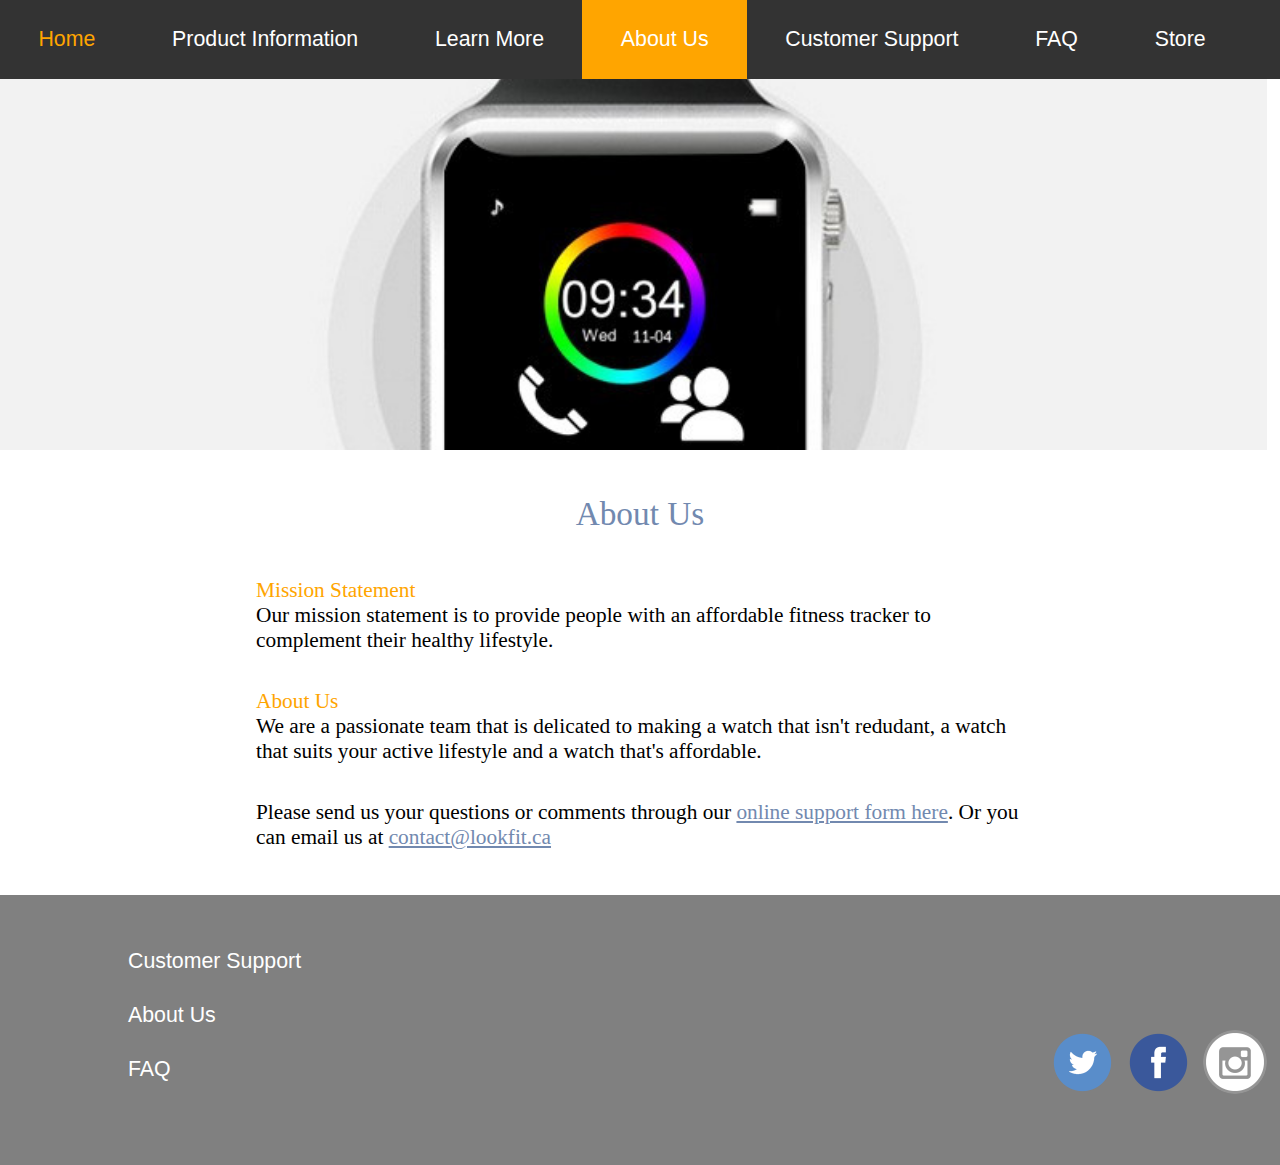
<file: about.html>
<!DOCTYPE html>
<html>
    <head>
        <title>About Us</title>
         <link href ="style.css" type="text/css" rel="stylesheet" />
    </head>
    <body>
        <div id="display">
            <div id="aboutImage"></div>
            <div id="faqCol">
                <div id="cusTitle">About Us</div>
                <div id="desc_subtitle">Mission Statement</div>
                <div id="faq_text">Our mission statement is to provide people with an affordable fitness tracker to complement their healthy lifestyle.</div>
                <br>
                <br>
                <div id="desc_subtitle">About Us</div>
                <div id="faq_text">We are a passionate team that is delicated to making a watch that isn't redudant, a watch  that suits your active lifestyle and a watch that's affordable.</div>
                <br>
                <br>
                <div id="faq_text">Please send us your questions or comments through our <a href="customer_support.html" class="faqLink">online support form here</a>. Or you can email us at <a href="mailto:contact@lookfit.ca" class="faqLink">contact@lookfit.ca</a></div>
            </div>
            <ul>
                <li><a href="index.html" class="nonactive">Home</a></li>
                <li><a href="index.html#infograph1" class="nonactive">Product Information</a></li>
                <li><a href="index.html#infograph2" class="nonactive">Learn More</a></li>
                <li><a href="about.html" class="active">About Us</a></li>
                <li><a href="customer_support.html" class="nonactive">Customer Support</a></li>
                <li><a href="faq.html" class="nonactive">FAQ</a></li>
                <li><a href="store.html" class="nonactive">Store</a></li>
            </ul>
            
            <div id="footer">
                <a href ="customer_support.html" id="custlink" class="footerLinks">Customer Support</a>
                <a href ="about.html" id="aboutlink" class="footerLinks">About Us</a>
                <a href ="faq.html" id="faqlink" class="footerLinks">FAQ</a>
                <a href ="https://www.instagram.com">
                    <img class="socialMedia" id="instagram" src="instagram.png" />
                </a>
                <a href="https://www.facebook.com">
                    <img class="socialMedia" id="facebook" src="facebook.png" />
                </a>
                <a href="https://www.twitter.com">
                    <img class="socialMedia" id="twitter" src="twitter.png" />
                </a>
            </div>
        </div>
    </body>
</html>
</file>
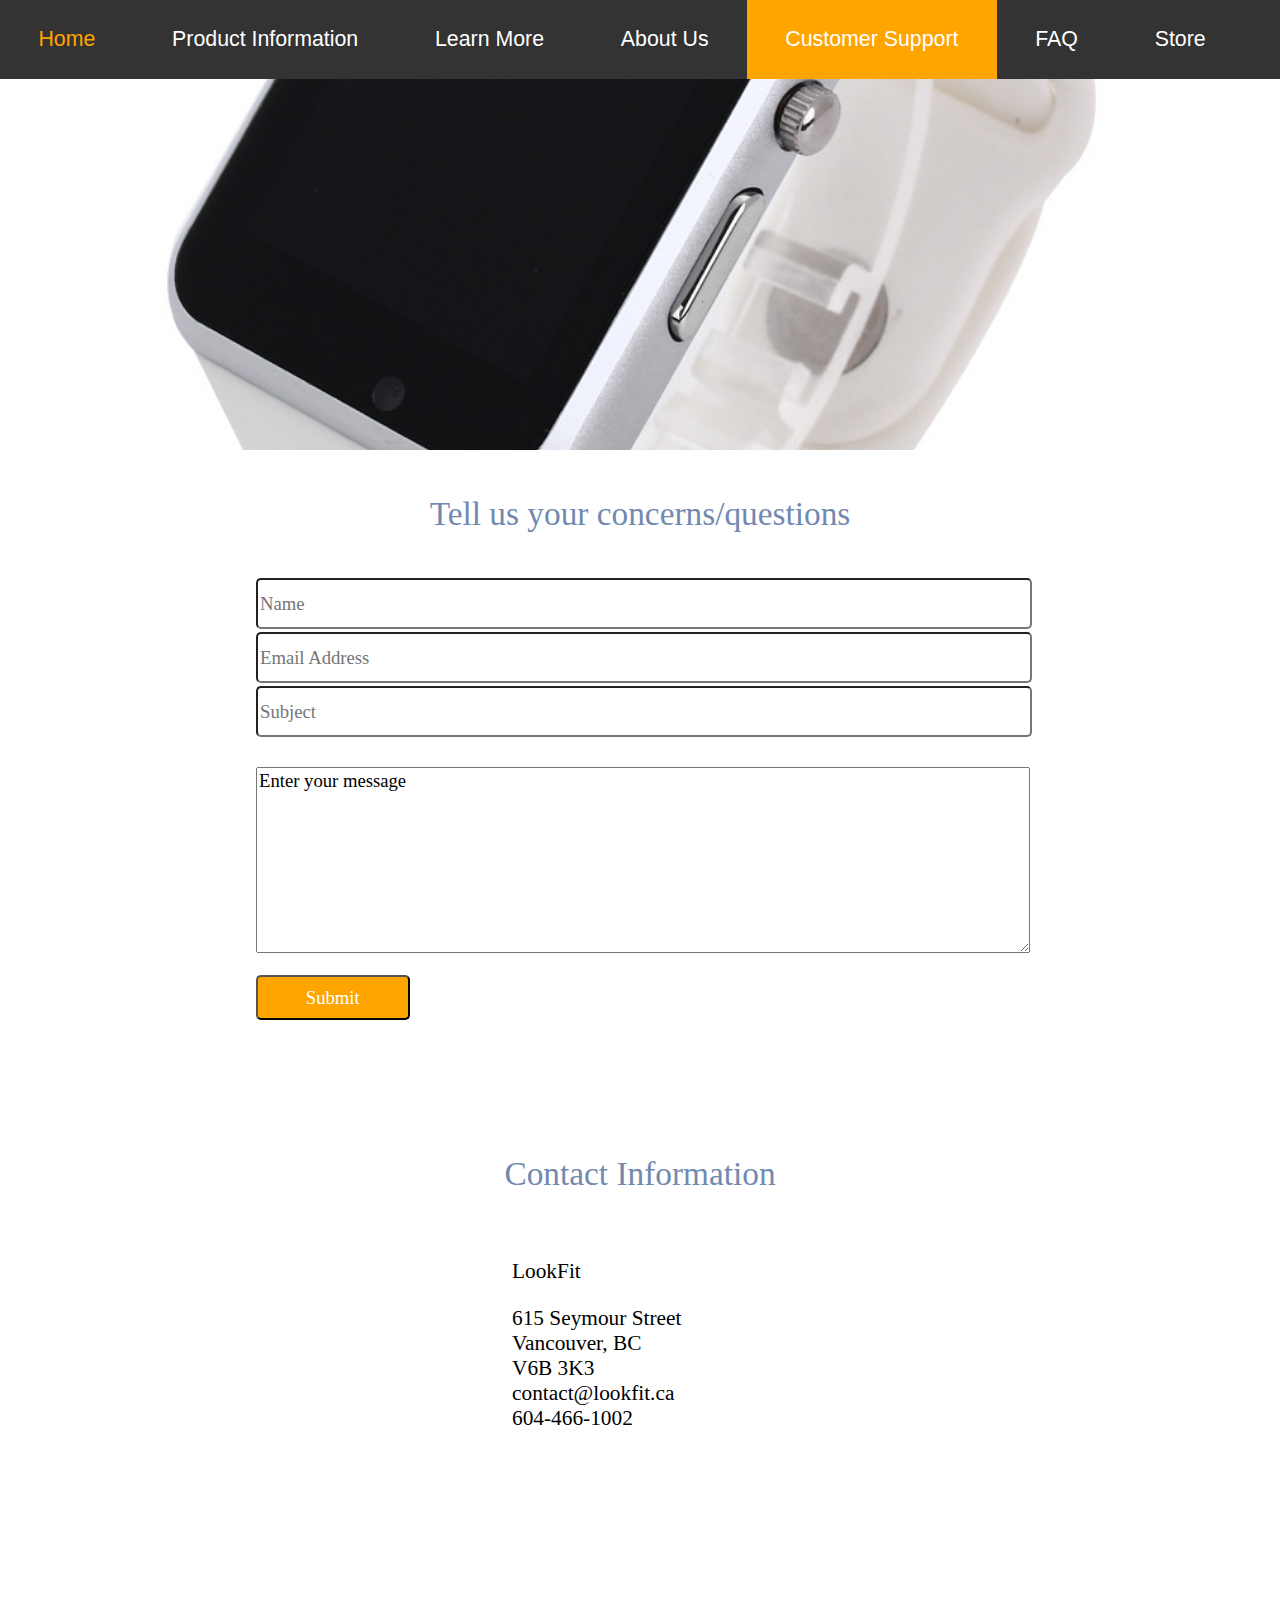
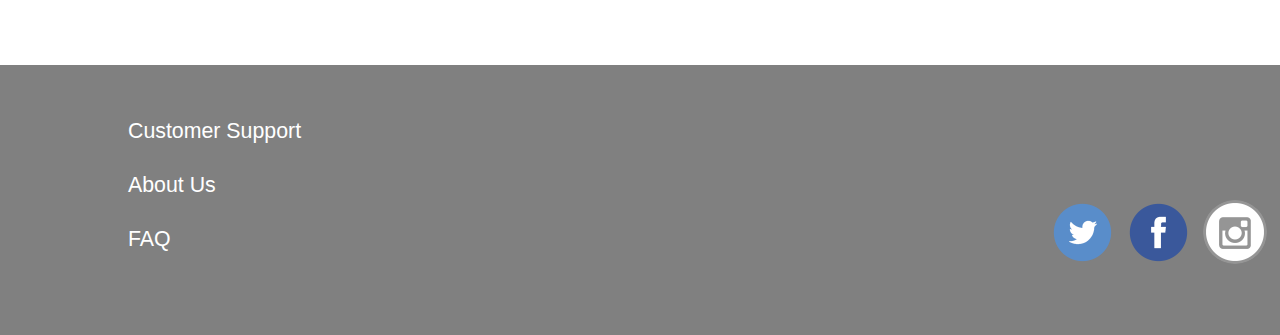
<file: customer_support.html>
<!DOCTYPE html>
<html>
    <head>
        <title>Customer Support</title>
        <link href ="style.css" type="text/css" rel="stylesheet" />
    </head>
    
    <body>
    
    <div id="display">
     
            <ul>
                <li><a href="index.html" class="nonactive">Home</a></li>
                <li><a href="index.html#infograph1" class="nonactive">Product Information</a></li>
                <li><a href="index.html#infograph2" class="nonactive">Learn More</a></li>
                <li><a href="about.html" class="nonactive">About Us</a></li>
                <li><a href="customer_support.html" class="active">Customer Support</a></li>
                <li><a href="faq.html" class="nonactive">FAQ</a></li>
                <li><a href="store.html" class="nonactive">Store</a></li>
            </ul>
        <div id="cusImage"></div>
        
        <div id="cusBody">
            <div id="msgCol">
                <div id="cusTitle">Tell us your concerns/questions</div>
                <input type="text" placeholder="Name" id="nameInput" class="sm_inputBox" />
                <input type="text" placeholder="Email Address" id="emailInput" class="sm_inputBox" />
                <input type="text" placeholder="Subject" id="subjectInput" class="sm_inputBox" />
                <textarea rows="4" cols="50" id="msgInput">Enter your message</textarea>

                <button id="submit_But">Submit </button>
                <div id="errorMsg"></div>
                <div id="cusTitle">Contact Information</div>
                
                <div id="contactInfo">
                    <p>LookFit</p>
                    615 Seymour Street 
                    <br>Vancouver, BC 
                    <br>V6B 3K3
                    <br>contact@lookfit.ca
                    <br>604-466-1002
                </div>
            </div>
            <div id="thankyou">Thank you for your concerns!
                <button id="ok">OK</button>
            </div>   
            
             <div id="footer">
                <a href ="customer_support.html" id="custlink" class="footerLinks">Customer Support</a>
                <a href ="about.html" id="aboutlink" class="footerLinks">About Us</a>
                <a href ="faq.html" id="faqlink" class="footerLinks">FAQ</a>
                <a href ="https://www.instagram.com">
                    <img class="socialMedia" id="instagram" src="instagram.png" />
                </a>
                <a href="https://www.facebook.com">
                    <img class="socialMedia" id="facebook" src="facebook.png" />
                </a>
                <a href="https://www.twitter.com">
                    <img class="socialMedia" id="twitter" src="twitter.png" />
                </a>
            </div>
            
        </div>
        
    
    
    </div>
        
    <script src="https://ajax.googleapis.com/ajax/libs/jquery/3.1.0/jquery.min.js"></script>
        
    <script src="js.js"></script> 
    </body>
    <script> 
        var submitBut = document.getElementById("submit_But");
        var ok = document.getElementById("ok");
        
        var eRegEx = /^[a-zA-Z0-9\-_\.]{3,20}@[a-zA-Z0-9\-]{3,20}\.(com|ca|info|org)$/;
        var email = document.getElementById("emailInput");
        var errorMsg = document.getElementById("errorMsg");
        
        var nameInput = document.getElementById("nameInput");
        
        
        submitBut.onclick = function(){
            thankyou.style.top = '50vh';
        }
        
        ok.onclick = function(){
            thankyou.style.top = "-20vh";
        }
        
        email.onkeyup = function(){
            if (eRegEx.test(email.value)== true){
                email.style.color ="green";
                errorMsg.innerHTML= "";
                
            }else{
                email.style.color ="red";
                errorMsg.innerHTML = "Email can only be 3-20 characters long and must end in .com/.ca/.info/.org";
            }
        }
    </script>
</html>
</file>
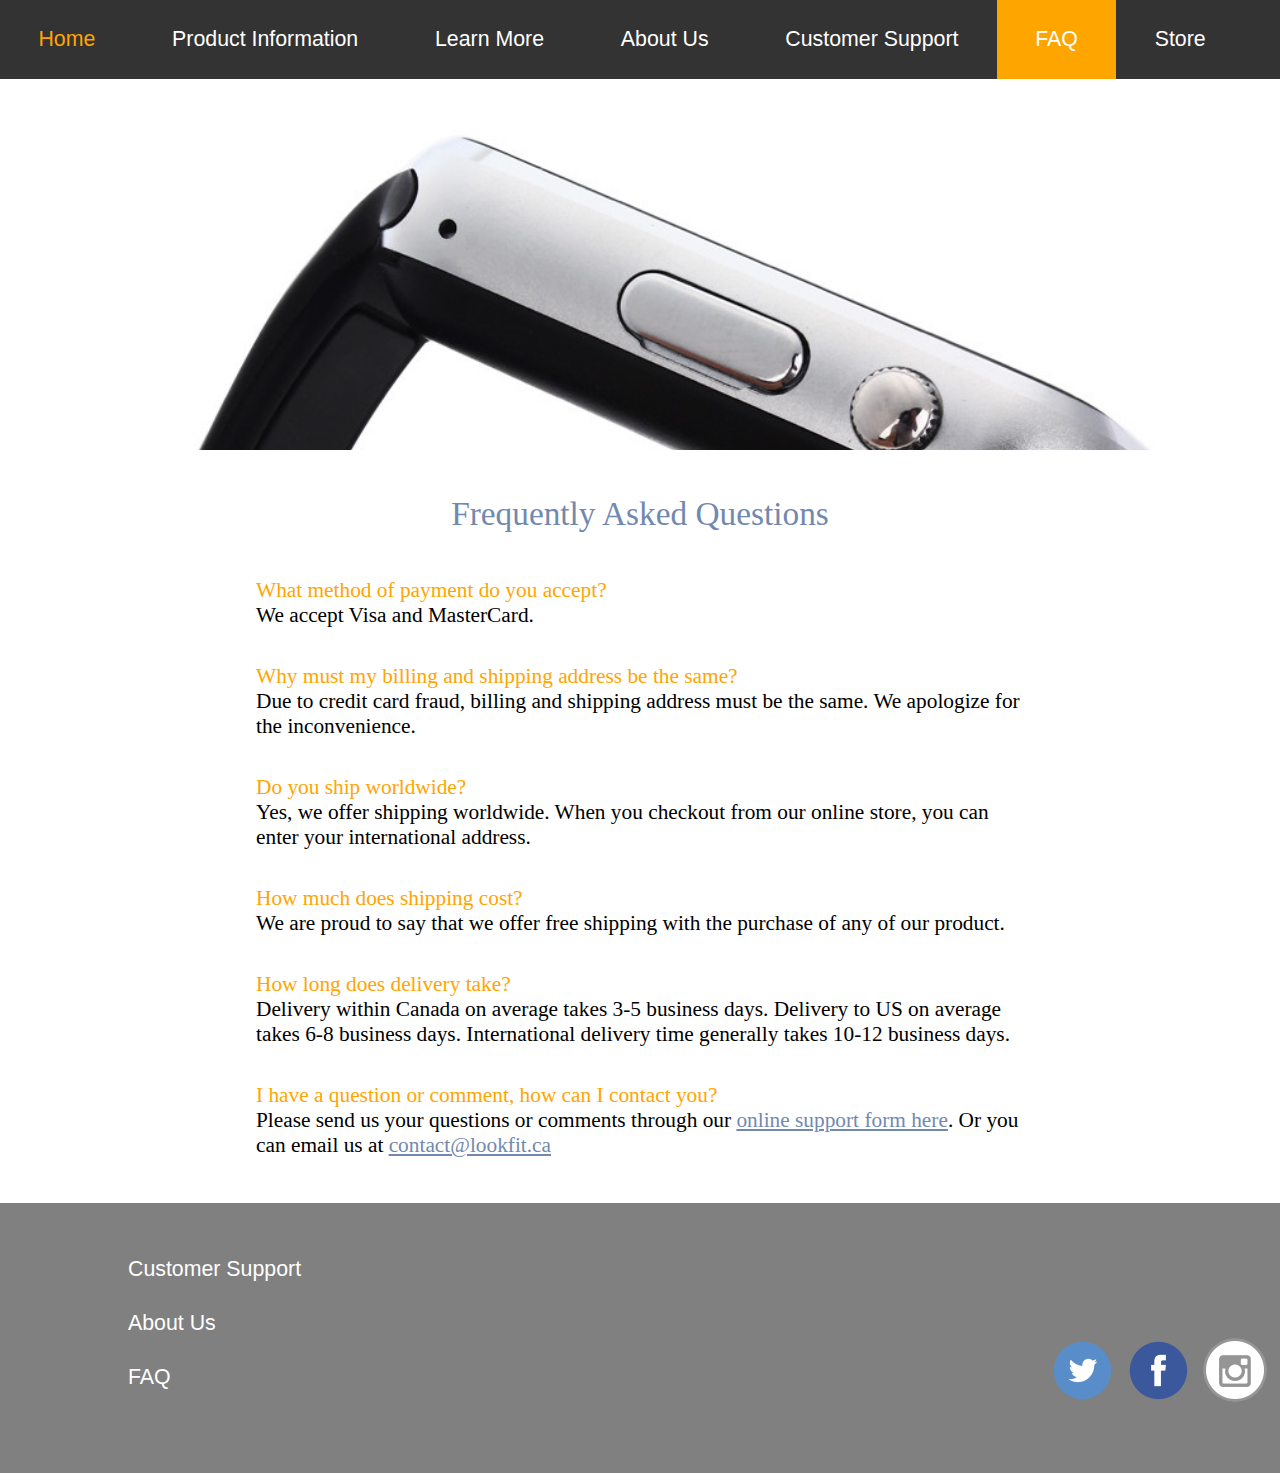
<file: faq.html>
<!DOCTYPE html>
<html>
    <head>
        <title>Frequently Asked Questions</title>
        <link href ="style.css" type="text/css" rel="stylesheet" />
    </head>
    
    <body>
        <div id="display">
            
            <div id="faqImage"></div>
            <div id="faqCol">
                <div id="cusTitle">Frequently Asked Questions</div>
                <div id="desc_subtitle">What method of payment do you accept?</div>
                <div id="faq_text">We accept Visa and MasterCard.</div>
                
                <br>
                <br><div id="desc_subtitle">Why must my billing and shipping address be the same?</div>
                <div id="faq_text">Due to credit card fraud, billing and shipping address must be the same. We apologize for the inconvenience.</div>
                <br>
                <br>
                <div id="desc_subtitle">Do you ship worldwide?</div>
                <div id="faq_text">Yes, we offer shipping worldwide. When you checkout from our online store, you can enter your international address.</div>
                <br>
                <br>
                <div id="desc_subtitle">How much does shipping cost?</div>
                <div id="faq_text">We are proud to say that we offer free shipping with the purchase of any of our product.</div>
                <br>
                <br>
                <div id="desc_subtitle">How long does delivery take?</div>
                <div id="faq_text">Delivery within Canada on average takes 3-5 business days. Delivery to US on average takes 6-8 business days. International delivery time generally takes 10-12 business days.</div>
                <br>
                <br>
                <div id="desc_subtitle">I have a question or comment, how can I contact you?</div>
                <div id="faq_text">Please send us your questions or comments through our <a href="customer_support.html" class="faqLink">online support form here</a>. Or you can email us at <a href="mailto:contact@lookfit.ca" class="faqLink">contact@lookfit.ca</a></div>
                      
            </div>
            <ul>
                <li><a href="index.html" class="nonactive">Home</a></li>
                <li><a href="index.html#infograph1" class="nonactive">Product Information</a></li>
                <li><a href="index.html#infograph2" class="nonactive">Learn More</a></li>
                <li><a href="about.html" class="nonactive">About Us</a></li>
                <li><a href="customer_support.html" class="nonactive">Customer Support</a></li>
                <li><a href="faq.html" class="active">FAQ</a></li>
                <li><a href="store.html" class="nonactive">Store</a></li>
            </ul>
            
            <div id="footer">
                <a href ="customer_support.html" id="custlink" class="footerLinks">Customer Support</a>
                <a href ="about.html" id="aboutlink" class="footerLinks">About Us</a>
                <a href ="faq.html" id="faqlink" class="footerLinks">FAQ</a>
                <a href ="https://www.instagram.com">
                    <img class="socialMedia" id="instagram" src="instagram.png" />
                </a>
                <a href="https://www.facebook.com">
                    <img class="socialMedia" id="facebook" src="facebook.png" />
                </a>
                <a href="https://www.twitter.com">
                    <img class="socialMedia" id="twitter" src="twitter.png" />
                </a>
            </div>
        </div>    
    </body>



</html>
</file>
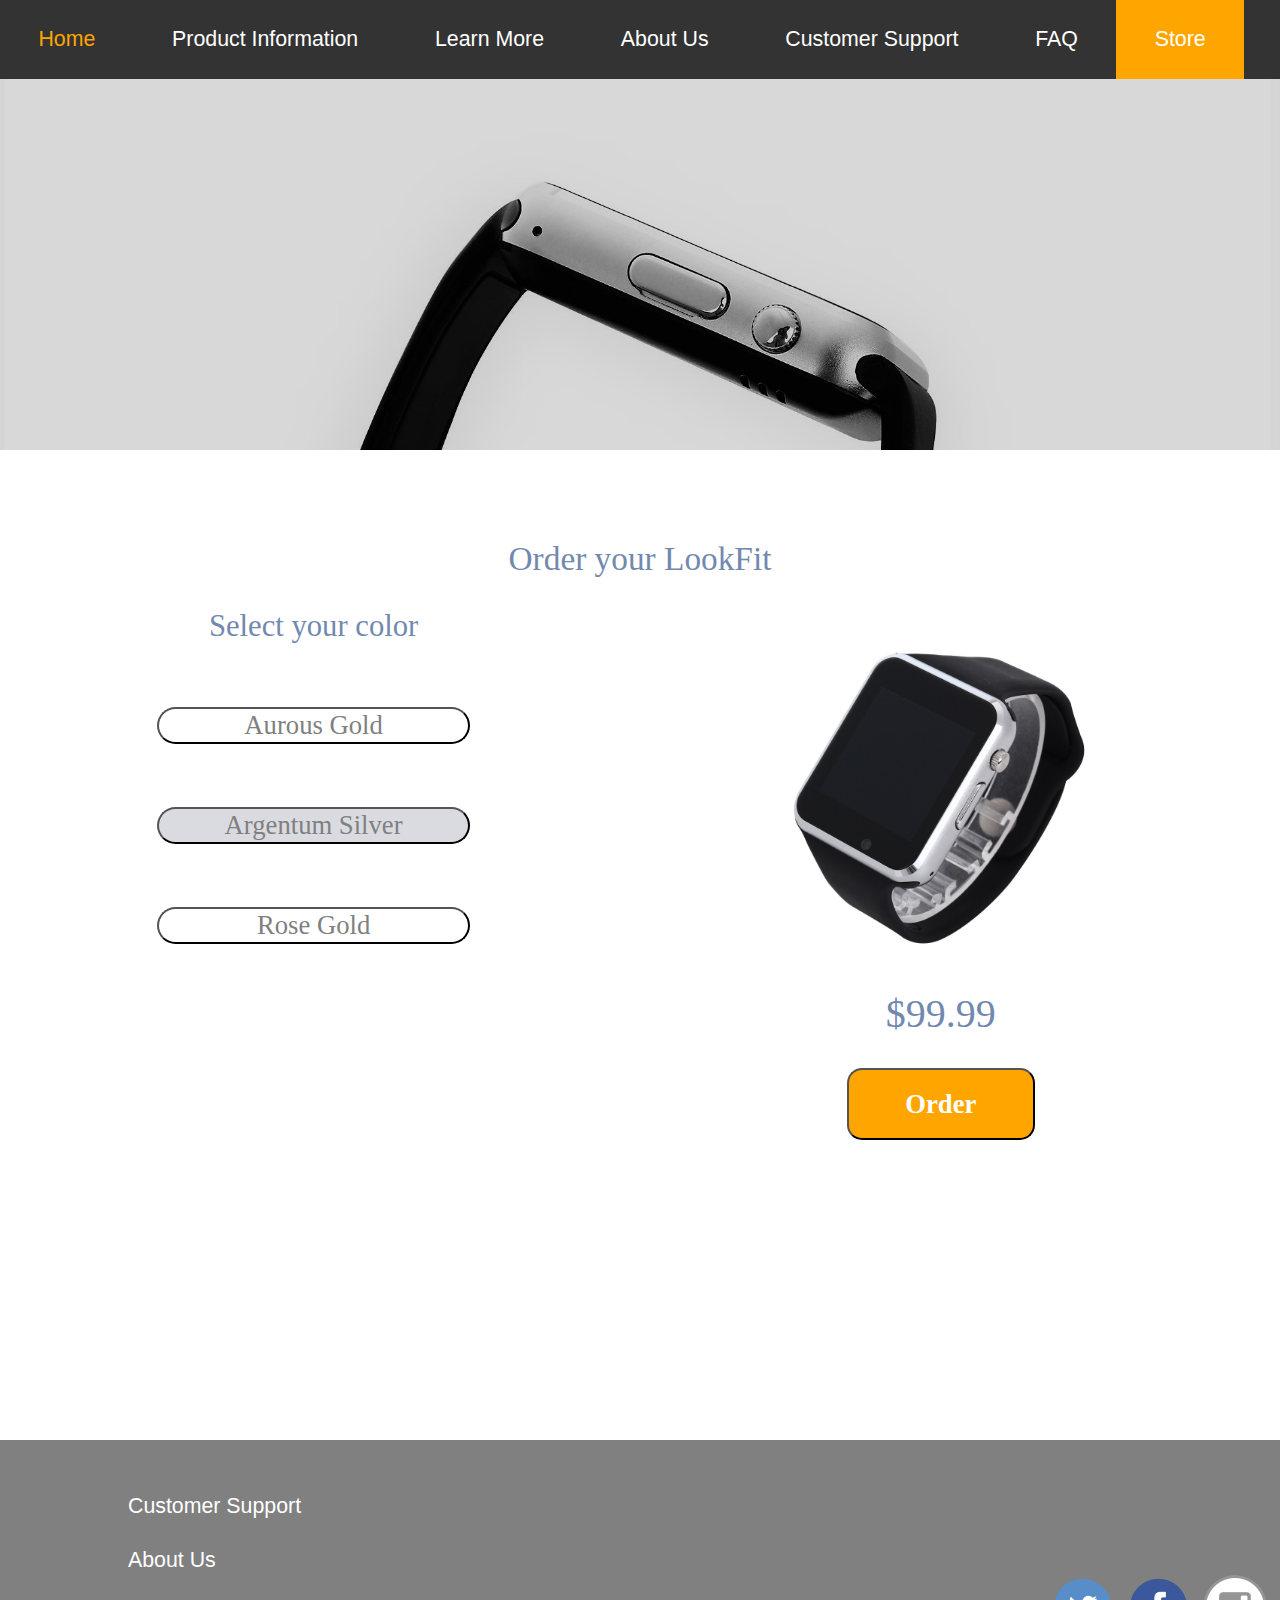
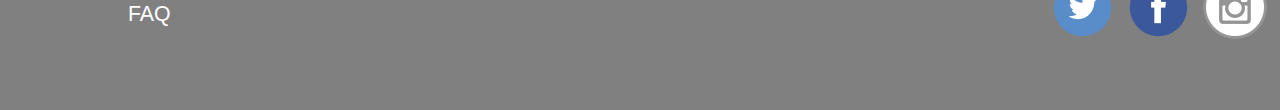
<file: store.html>
<!DOCTYPE html>
<html>
    <head>
        <title>Store Page</title>
        <link href ="style.css" type="text/css" rel="stylesheet" />
    </head>
    <body>
        <div id='store_background'></div>
        
        <div id='store_display'>
            <div id='store_header'>Order your LookFit</div>
            <div id='store_left'>
                <div id='store_select_color'>Select your color</div>
                <button id='store_gold' class='color_select'>Aurous Gold</button>
                <button id='store_silver' class='color_select'>Argentum Silver</button>
                <button id='store_rose' class='color_select'>Rose Gold</button>
            </div>
            <div id='store_right'>
                <img id='store_img' src='ar_silver.jpg'/>
                <div id='store_price'>$99.99</div>
                <button id='place_order'>Order</button>
            </div>
            
        </div>
        
        <ul>
            <li><a href="index.html" class="nonactive">Home</a></li>
            <li><a href="index.html#infograph1" class="nonactive">Product Information</a></li>
            <li><a href="index.html#infograph2" class="nonactive">Learn More</a></li>
            <li><a href="default.asp" class="nonactive">About Us</a></li>
            <li><a href="customer_support.html" class="nonactive">Customer Support</a></li>
            <li><a href="faq.html" class="nonactive">FAQ</a></li>
            <li><a href="store.html" class="active">Store</a></li>
        </ul>
        
        <div id="footer_store">
            <a href ="customer_support.html" id="custlink" class="footerLinks">Customer Support</a>
            <a href ="about.html" id="aboutlink" class="footerLinks">About Us</a>
            <a href ="faq.html" id="faqlink" class="footerLinks">FAQ</a>
            <a href ="https://www.instagram.com">
                <img class="socialMedia" id="instagram" src="instagram.png" />
            </a>
            <a href="https://www.facebook.com">
                <img class="socialMedia" id="facebook" src="facebook.png" />
            </a>
            <a href="https://www.twitter.com">
                <img class="socialMedia" id="twitter" src="twitter.png" />
            </a>
        </div>
        
        <div id='order_confirm'>
            
            <div id='confirm_left'>
                <input id='store_email_input' placeholder="Email" class='store_input'/>
                <input id='store_name_input' placeholder="Full Name" class='store_input'/>
                <input id='store_address_input1' placeholder="Address Line 1 - Street Address, PO Box, Company" class='store_input'/>
                <input id='store_address_input2' placeholder="Address Line 2 - Apartment, Suite, Unit, Floor" class='store_input'/>
                <input id='store_city_input' placeholder="City" class='store_input'/>
                <input id='store_state_input' placeholder="State/Province/Region" class='store_input'/>
                <input id='store_zip_input' placeholder="Postal Code/ZIP" class='store_input'/>
                <input id='store_country_input' placeholder="Country" class='store_input'/>
                <input id='store_telephone_input' placeholder="Telephone Number" class='store_input'/>
                
                <div id='address_error' class='errors_msg'></div>
                
            </div>
            
            <div id='confirm_right'>
                <div id='payment_header'>Enter your payment details</div>
                <button id='mastercard' class='card_but'>MasterCard
                    <img src='master_icon.png' class='card_icon'/>
                </button>
                <button id='visa' class='card_but'>Visa
                    <img src='visa_icon.png' class='card_icon'/>
                </button>
                <input id='name_card' placeholder="Name on card" class='store_input'/>
                <input id='card_num' placeholder="Card number" class='store_input'/>
                <input id='card_exp' placeholder="Expiration date - mm/yy" class='store_input'/>
                
                <div id='payment_error' class='errors_msg'></div>
                
            </div>
            
            <div id='confirm_header'>Enter your shipping / billing address</div>
            <button id='order_exit'>X</button>
            <button id='order_next'>Next</button> 
        </div>
        
        <div id='final_page'>
            
            <div id='final_left'>
                <div id='order_overview'>Please review your order</div>
                
                <div id='over_name' class='over_head'>Name</div>
                <div id='inputted_name' class='inputted'></div>
                
                <div id='over_email' class='over_head'>Email</div>
                <div id='inputted_email' class='inputted'></div>
                
                <div id='over_address' class='over_head'>Shipping and Billing Address</div>
                <div id='inputted_address' class='inputted'></div>
                <button id='over_back' class='over_but'>Back</button>
                
            </div>
            
            <div id='final_right'>
                <div id='order_item'>
                    <img id='order_item_img' src='ar_silver.jpg'/>
                    <div id='order_item_name'>Argentum Silver LookFit</div>
                    <div id='order_price'>$99.99</div>
                </div>
                
                <button id='order_submit' class='over_but'>Submit Order</button>
            </div>
            
        </div>
        
        <div id='order_done'>
            <div id='order_done_text'>Thank you for your order! An email has been sent to your address with an overview and the tracking information for your order.</div>
            <a href="index.html" id='ok_button'>OK</a>
        </div>
    </body>
    <script src="https://ajax.googleapis.com/ajax/libs/jquery/3.1.0/jquery.min.js"></script>
        
    <script src="storejs.js"></script> 
    <script>
        
    </script>
</html>
</file>
<file: style.css>
body {
  margin:0;
  padding:0;
}

#display{   
}

#nav_bar{
    position:fixed;
    width: 100vw;
    height: 8vh;
    background-image:url(nav_bar.png);
    background-repeat: no-repeat;
    background-position:70%;
}

#top_image{
    margin-top: 100px;
    width: 99vw;
    height: 100vh;
    background-image:url(top_image.jpg); 
    background-repeat: no-repeat;
    margin:0;
    padding:0;
    background-position: center;
    background-size: cover;
    
}
.store_link{
    width: 200px;
    height: 60px;
    background-color: orange;
    text-align: center;
    font-family: sans-serif;
    font-size: 20pt;
    text-align:center;
    padding-top: 30px;
    font-weight: bold;
    left: 43%;
    bottom: 8%;
    position:absolute;
    border-radius: 20px;
    color: white;
    
}
.store_link:hover{
    color:black;
}

a.store_link:link{
    text-decoration: none;
}

#infograph1{
    height: 100vh;
    width: 99vw;
    margin: 0;
    padding: 0;
    background-image: url(background7.jpg);
    background-size:cover;
}

#infograph2{
    height: 100vh;
    width: 99vw;
    margin: 0;
    padding: 0;
    
}

.circle{
    
    height: auto;
    width: 45%;
    margin-top: 30px;
    margin-right: 3%;
}

#circle_col{
    width: 20%;
    height: 80%;
    margin-top: 5%;
    margin-left: 2%;
    margin-right: 2%;
    display:inline-block;
    float: left;
    background-color: transparent;
    border-radius: 20px;
}

#infograph_desc{
    display:inline-block;
    width: 68%;
    height: 80%;
    background-color: transparent;
    margin-top: 5%;
    margin-bottom: 0vh;
    font-family: Calibri;
    font-size: 14pt;
    padding: 5px;
    border-radius: 20px;    
    padding: 2%;
}

#watchdisplay{
    position: absolute;
    height: auto;
    width: 40%;
    left: 30%;
    vertical-align: middle;
}


#footer{
    position: absolute;
    width: 100vw;
    height: 30vh;
    background-color: grey;
}

.socialMedia{   
    border-radius: 100px;
    float:right;
    width:5%;
    margin-top: 15vh;
    margin-right: 1%;
}

.socialMedia:hover {
    transform: scale(1.1); 
}

a.footerLinks:link ,a.active:link ,a.nonactive:link {
    color: white;
    font-size: 16pt;
    font-family: sans-serif;
    text-decoration: none;
}

a.footerLinks:visited,a.active:visited ,a.nonactive:visited {
    color: white;
}

a.nonactive:hover {
    color: orange;
}

a.active:hover{
    color: black;
}

a.footerLinks:hover{
    color: orange;
}

#custlink{
    position:absolute;
    top: 20%;
    left: 10vw;
}

#aboutlink{
    position: absolute;
    top: 40%;
    left: 10vw;
}

#faqlink{
    position: absolute;
    top: 60%;
    left: 10vw;
    
}

#cus_nav_bar{
    position:fixed;
    width: 100vw;
    height: 8vh;
    background-image:url(cus_nav_bar.png);
    background-repeat: no-repeat;
    background-position:70%;
}

#cusImage{
    margin-top: 100px;
    width: 99vw;
    height: 50vh;
    background-image:url(cusImage.jpg); 
    background-repeat: no-repeat;
    margin:0;
    padding:0;
    background-position: center;
    background-size: cover;
}

#cusTitle{
    text-align:center;
    font-family: Verdana;
    font-family: Verdana;
    font-size: 25pt;
    color: rgb(114, 137, 175);
    top: 10vh;
    margin-bottom: 5vh;
    
}

#cusBody{
    margin-top: 5vh;
    
}

#msgCol{
    margin-left: 20vw;
    margin-right: 20vw;
    height: 130vh;
    
}

#contactInfo{
    position: absolute;
    margin-left: 20vw;
    margin-right: 20vw;
    
}

.sm_inputBox{
    width: 100%;
    height: 5vh;
    border-radius: 5px;
    margin-bottom: 3px;
    font-family: Verdana;
    font-size: 14pt;
}

#msgInput{
    width: 100%;
    height: 20vh;
    margin-top: 3vh;
    font-family: Verdana;
    font-size: 14pt;   
}

input[type=text]:focus {
    background-color: orange;
}

#submit_But{
    background-color: orange;
    color: white;
    border-radius: 5px;
    width: 20%;
    height: 5vh;
    font-family: Verdana;
    font-size: 14pt; 
    margin-top: 2vh;
    margin-bottom: 2vh;
}

#thankyou {
    position: fixed;
    height: 10vh;
    width: 30vw;
    top: -20vh;
    left: 35vw;
    background-color: white;
    border: 3px solid orange;
    font-family: Verdana;
    font-size: 16px;
    padding-top: 6vh;
    text-align: center;
    
}

#ok{
    position: absolute;
    right: 10%;
    bottom: 10%;
    font-family: Verdana;
    background-color: orange;
    color: white;
    border-radius: 5px;
}

#errorMsg{
    position: relative;
    width: 100%;
    height: 10%;
    font-family: Verdana;
    color: red;
}

ul {
    list-style-type: none;
    margin:0;
    padding:0;
    overflow: hidden;
    background-color: #333;
    position: fixed;
    top: 0;
    width: 100%;
}

li {
    display: inline;
    float: left;
}

li a{
    display: block;
    color: white;
    text-align: center;
    padding: 3vh 3vw;
    text-decoration: none;
}
.active {
    background-color: orange;
}
/*infograph titles*, subtitles, desc text,  profile picture*/
#desctext_with_pics{
    position: absolute;
    width: 40vw;
    display: inline-block;
    margin-bottom: 20vh;
    
}

.infograph_app{
    position: absolute;
    width: 20vw;
    height: auto;
    display: inline-block;
    margin-left: 42vw;
}
#desc_title{
    font-family: Verdana;
    font-size: 25pt;
    color: rgb(114, 137, 175);
    
}

#desc_subtitle{
    font-family: Verdana;
    font-size: 16pt;
    color: orange;
}

#desc_text{
    font-size: 16pt;
}

.profile{
    width: 12%;
    height: auto;
    border-radius: 100%;
    margin-left:2%;
    margin-top: 2%;
    display: inline-block;
}

#profile_text{
    width: 80%;
    margin-left:2%;
    display: inline-block;
}
/*faq css*/
#faqBody{
    position: absolute;
    width: 100vw;
    height: 100vh;
}

#faqCol{
    position: relative;
    margin-left: 20vw;
    margin-right: 20vw;
    margin-bottom: 5vh;
    height: auto;
}

#faqImage{
    margin-top: 100px;
    width: 99vw;
    height: 50vh;
    background-image:url(faqImage.jpg); 
    background-repeat: no-repeat;
    margin:0;
    padding:0;
    background-position: center;
    background-size: cover;
    margin-bottom: 5vh;
}

#faq_text{
    font-family: Calibri;
    font-size: 16pt;
}

a.faqLink:link{
    font-size: 16pt;
    font-family: Calibri;
    color: rgb(114, 137, 175);
}

a.faqLink:visited{
    color: rgb(114, 137, 175);
}

a.faqLink:hover{
    color:black;
}
/*end of faq css*/
/*start of about css*/
#aboutImage{
    margin-top: 100px;
    width: 99vw;
    height: 50vh;
    background-image:url(aboutImage.jpg); 
    background-repeat: no-repeat;
    margin:0;
    padding:0;
    background-position: center;
    background-size: cover;
    margin-bottom: 5vh;  
}

/*end of about css*/
/*end of Iris' Stuff*/

/* Homy's Stuff */

.info2_text {
    position: absolute;
    font-family: Calibri;
    font-size: 20px;
    color: grey;
    width: 20%;
    font-weight: bold;
    left: 70%;
    height: 10%;
    border-radius: 15px;
    text-align: center;
}

#tracker_text {
    margin-top: 7%;  
}

#nav_text {
    margin-top: 14%;
}

#music_text {
    margin-top: 21%; 
}

#answercall_text {
    margin-top: 28%;
}

.info2_color {
    position: absolute;
    left: 9%;
    font-family: Calibri;
    font-size: 25px;
    color: grey;
    width: 20%;
    margin-top: 25%;
    border-radius: 20px;
    text-align: center;
}

#colour_options {
    font-weight: bold;
    position:absolute;
    left: 7%;
    font-family: Verdana;
    font-size: 20px;
    color: grey;
    width: 30%;
    margin-top: 10%;
}

.color_circle {
    border-radius: 20px;
    position: absolute;
    margin-top: 15%;
    height: 10%;
    width: 10vh;
}

#gold {
    left: 10%;
    background-color: rgb(255, 240, 195);
}

#silver {
    left: 16%;
    background-color: rgb(218, 219, 224);
}

#rose {
    left: 22%;
    background-color: rgb(254, 200, 190);
}

#watchscreen {
    position: absolute;
    margin-top: 10%;
    left: 42.7%;
    height: 35%;
    width: 14%;
    height: auto;
}

#store_display {
    position: absolute;
    margin-top: 50vh;
    width: 100vw;
    height: 100vh;
    background-color: white;
}

#store_background {
    position: absolute;
    background-image: url(stretch1.jpg);
    background-position: center;
    background-repeat: no-repeat;
    background-size: cover;
    width: 100vw;
    height: 50vh;
}

#store_header {
    font-family: Verdana;
    font-size: 25pt;
    color: rgb(114, 137, 175);
    text-align: center;
    margin-top: 10vh;
}

#store_left {
    position: absolute;
    width: 49vw;
    height: 100vh;
    text-align: center;
}

#store_right {
    position: absolute;
    width: 49vw;
    height: 100vh;
    margin-left: 49vw;
    text-align: center;
}

#store_select_color {
    font-family: Calibri;
    font-size: 23pt;
    color: rgb(114, 137, 175);
    margin-top: 5%;
}

.color_select {
    text-align: center;
    font-family: Calibri;
    font-size: 20pt;
    color: grey;
    margin-top: 10%;
    border-radius: 25px;
    width: 50%;
    
}

#store_gold {
    background-color: white; 
}

#store_silver {
    background-color: rgb(218, 219, 224);
}

#store_rose {
    background-color: white;
}

#store_img {
    width: 60%;
    height: auto;
    margin-top: 5%;
}

#store_price {
    font-family: Calibri;
    font-size: 30pt;
    color: rgb(114, 137, 175);
}

#place_order {
    background-color: orange;
    color: white;
    width: 30%;
    height: 8%;
    font-family: Calibri;
    font-weight: bold;
    font-size: 20pt;
    border-radius: 15px;
    margin-top: 5%;
}

#footer_store {
    margin-top: 160vh;
    position: absolute;
    width: 100vw;
    height: 30vh;
    background-color: grey;
}

#order_confirm {
    position: fixed;
    width: 70vw;
    height: 80vh;
    margin-top: 10vh;
    margin-left: 100vw;
    border: 2px orange solid;
    background-color: white;
}

#confirm_header {
    position: absolute;
    margin-top: 2%;
    margin-left: 3%;
    font-family: Calibri;
    font-size: 20pt;
    font-weight: bold;
    color: rgb(114, 137, 175);
}

#order_next {
    position: absolute;
    margin-top: 47%;
    margin-left: 70%;
    background-color: orange;
    color: white;
    width: 20%;
    height: 8%;
    font-family: Calibri;
    font-weight: bold;
    font-size: 20pt;
    border-radius: 15px;
}

#order_exit {
    position: absolute;
    margin-left: 97%;
    background-color: orange;
    color: white;
    font-family: Calibri;
    font-weight: bold;
    font-size: 20pt;
}

#confirm_left {
    position: absolute;
    width: 50%;
    height: 100%;
}

#confirm_right {
    position: absolute;
    width: 50%;
    height: 100%;
    margin-left: 50%;
}

#payment_header {
    position: absolute;
    margin-top: 5%;
    margin-left: 5%;
    font-family: Calibri;
    font-size: 20pt;
    font-weight: bold;
    color: rgb(114, 137, 175);
}

#same_address {
    position: absolute;
    margin-left: 5%;
    margin-top: 15%;
    background-color: orange;
    color: white;
    font-family: Calibri;
    font-weight: bold;
    font-size: 12pt;
    border-radius: 5px;
}

.store_input {
    display: block;
    margin-top: 3%;
    margin-left: 15%;
    width: 70%;
    font-family: Calibri;
    font-size: 14pt;
    border: 1px black solid;
}

#store_email_input {
    margin-top: 20%;
}

.card_but {
    margin-top: 20%;
    margin-left: 15%;
    width: 30%;
    height:auto;
    font-family: Calibri;
    font-size: 12pt;
    background-color: white;
    border-radius: 10px;
    color: dimgrey;
}

#name_card {
    margin-top: 10%;
}


.card_icon {
    width: 100%;
}

.errors_msg {
    background-color: white;
    width: 70%;
    height: 15%;
    margin-left: 15%;
    margin-top: 5%;
    color: red;
    font-family: Calibri;
    font-size: 14pt;
}

#final_page {
    position: fixed;
    width: 70vw;
    height: 70vh;
    margin-top: 15vh;
    margin-left: 100vw;
    border: 2px orange solid;
    background-color: white;
}

#final_left {
    position: absolute;
    width: 35vw;
    height: 70vh;
}

#final_right {
    position: absolute;
    width: 35vw;
    height: 70vh;
    margin-left: 50%;
}

#order_overview {
    position: absolute;
    margin-top: 1vh;
    margin-left: 2vw;
    font-family: Calibri;
    font-size: 20pt;
    font-weight: bold;
    color: rgb(114, 137, 175);
}

#order_item {
    position: absolute;
    width: 31vw;
    height: 20vh;
    margin-top: 3vh;
    margin-left: 2vw;
    border: 2px dimgrey solid;
}

#order_item_name {
    position: absolute;
    margin-left: 12vw;
    margin-top: 1vh;
    font-family: Calibri;
    font-size: 14pt;
}

#order_price {
    position: absolute;
    margin-left: 12vw;
    margin-top: 12vh;
    font-family: Calibri;
    color: rgb(114, 137, 175);
    font-size: 20pt;
    font-weight: bold;
}

#order_item_img {
    position: absolute;
    width: 30%;
    height: auto;
}

.over_head {
    margin-top: 7vh;
    font-family: Calibri;
    font-size: 16pt;
    color: dimgrey;
    margin-left: 3vw;
    font-weight: bold;
}

.inputted {
    position: absolute;
    width: 28vw;
    height: 6vh;
    margin-left: 4vw;
    font-family: Calibri;
    font-size: 14pt;
}

#inputted_address {
    height: 27vh;
}

.over_but {
    position: absolute;
    background-color: orange;
    color: white;
    font-family: Calibri;
    font-weight: bold;
    font-size: 20pt;
    border-radius: 12px;
}

#over_back {
    margin-top: 24vh;
    margin-left: 1vw;
}

#order_submit {
    margin-top: 58vh;
    margin-left: 19vw;
}

#order_done {
    position: fixed;
    margin-left: 100vw;
    margin-top: 30vh;
    width: 40vw;
    height: 40vh;
    text-align: center;
    background-color: white;
    border: 2px orange solid;
}

#order_done_text {
    position: absolute;
    margin-top: 10vh;
    font-family: Calibri;
    font-size: 20px;
    color: dimgrey;
}

#ok_button {
    position: absolute;
    margin-top: 30vh;
    background-color: orange;
    border-radius: 5px;
    width: 3vw;
    color: white;
    font-size: 20pt;
    font-family: Calibri;
    text-decoration: none;

}
/* End of Homy's Stuff */

/*contact info bottom page*/
#contactInfo{
    font-family: Calibri;
    font-size: 16pt;
}
</file>
